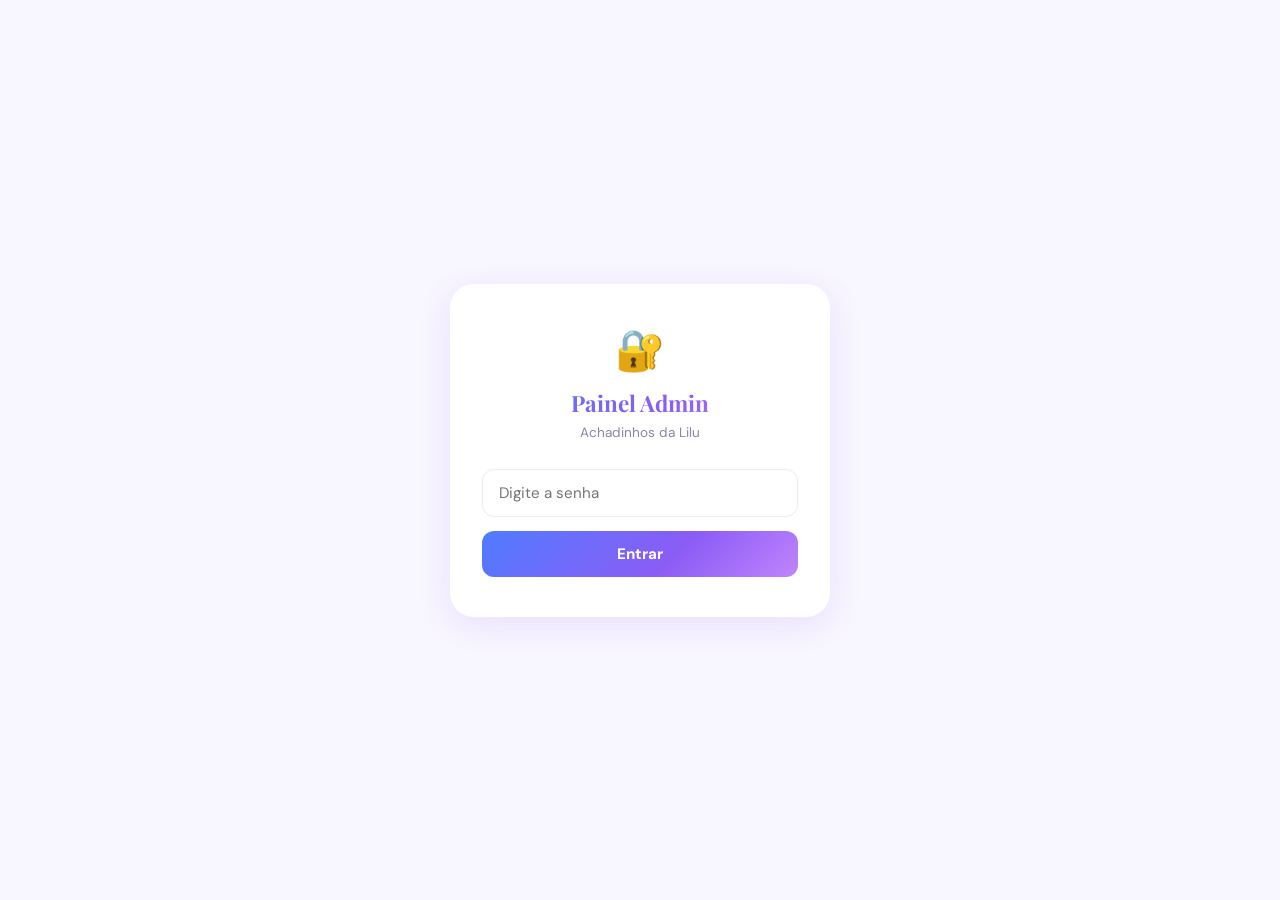
<file: admin.html>
<!DOCTYPE html>
<html lang="pt-BR">
<head>
  <meta charset="UTF-8">
  <meta name="viewport" content="width=device-width, initial-scale=1.0">
  <title>Admin — Achadinhos da Lilu</title>
  <meta name="robots" content="noindex, nofollow">
  <link rel="icon" href="data:image/svg+xml,<svg xmlns='http://www.w3.org/2000/svg' viewBox='0 0 100 100'><text y='.9em' font-size='90'>⚙️</text></svg>">
  <link rel="preconnect" href="https://fonts.googleapis.com">
  <link rel="preconnect" href="https://fonts.gstatic.com" crossorigin>
  <link href="https://fonts.googleapis.com/css2?family=Playfair+Display:wght@700&family=DM+Sans:wght@300;400;500;600&display=swap" rel="stylesheet">
  <style>
    :root {
      --blue:   #4F7CFF;
      --purple: #8B5CF6;
      --lilac:  #C084FC;
      --white:  #FFFFFF;
      --soft-bg:#F8F6FF;
      --border: #ede8ff;
      --text:   #1a1a2e;
      --mid:    #4a4a6a;
      --light:  #8888aa;
      --danger: #ef4444;
      --success:#22c55e;
      --grad:   linear-gradient(135deg,#4F7CFF 0%,#8B5CF6 60%,#C084FC 100%);
      --shadow: 0 8px 32px rgba(139,92,246,.14);
      --r:      14px;
    }
    *, *::before, *::after { box-sizing: border-box; margin: 0; padding: 0; }
    body { font-family: 'DM Sans',sans-serif; background: var(--soft-bg); color: var(--text); min-height: 100vh; }
    a { color: inherit; text-decoration: none; }
    button { cursor: pointer; font-family: inherit; border: none; }
    input, select, textarea { font-family: inherit; }

    /* ── Login Screen ── */
    #login-screen {
      display: flex; align-items: center; justify-content: center;
      min-height: 100vh; padding: 24px;
    }
    .login-card {
      background: #fff; border-radius: 24px; padding: 40px 32px;
      box-shadow: var(--shadow); width: 100%; max-width: 380px;
      text-align: center;
    }
    .login-logo { font-size: 2.5rem; margin-bottom: 12px; }
    .login-title {
      font-family: 'Playfair Display',serif; font-size: 1.4rem;
      background: var(--grad); -webkit-background-clip: text;
      -webkit-text-fill-color: transparent; background-clip: text;
      margin-bottom: 6px;
    }
    .login-sub { font-size: .85rem; color: var(--light); margin-bottom: 28px; }
    .login-input {
      width: 100%; padding: 13px 16px;
      border: 1.5px solid var(--border); border-radius: 12px;
      font-size: .95rem; color: var(--text);
      outline: none; margin-bottom: 14px;
      transition: border-color .2s;
    }
    .login-input:focus { border-color: var(--purple); }
    .login-btn {
      width: 100%; padding: 13px;
      background: var(--grad); color: #fff;
      font-size: .95rem; font-weight: 700;
      border-radius: 12px;
      transition: opacity .2s, transform .2s;
    }
    .login-btn:hover { opacity: .9; transform: translateY(-1px); }
    .login-err { color: var(--danger); font-size: .82rem; margin-top: 10px; display: none; }

    /* ── Admin layout ── */
    #admin-app { display: none; }
    .adm-header {
      background: #fff; border-bottom: 1px solid var(--border);
      padding: 0 20px; height: 60px;
      display: flex; align-items: center; justify-content: space-between;
      position: sticky; top: 0; z-index: 100;
    }
    .adm-logo {
      font-family: 'Playfair Display',serif; font-size: 1rem; font-weight: 700;
      background: var(--grad); -webkit-background-clip: text;
      -webkit-text-fill-color: transparent; background-clip: text;
      display: flex; align-items: center; gap: 8px;
    }
    .adm-logo span { -webkit-text-fill-color: var(--light); font-family: 'DM Sans',sans-serif; font-size: .75rem; font-weight: 400; }
    .adm-actions { display: flex; gap: 8px; }
    .btn-back {
      padding: 7px 14px; border-radius: 10px;
      font-size: .8rem; font-weight: 600; color: var(--purple);
      background: #f5eeff;
      transition: background .2s;
    }
    .btn-back:hover { background: #ede0ff; }
    .btn-logout {
      padding: 7px 14px; border-radius: 10px;
      font-size: .8rem; font-weight: 600; color: var(--danger);
      background: #fff0f0;
      transition: background .2s;
    }
    .btn-logout:hover { background: #ffe0e0; }

    .adm-body { max-width: 1100px; margin: 0 auto; padding: 24px 16px; }

    /* ── Tabs ── */
    .tabs { display: flex; gap: 8px; margin-bottom: 24px; flex-wrap: wrap; }
    .tab-btn {
      padding: 9px 20px; border-radius: 99px;
      font-size: .85rem; font-weight: 600; color: var(--light);
      background: #fff; border: 1.5px solid var(--border);
      transition: all .2s;
    }
    .tab-btn.active { background: var(--grad); color: #fff; border-color: transparent; }

    /* ── Form card ── */
    .form-card {
      background: #fff; border-radius: var(--r);
      padding: 28px; box-shadow: var(--shadow);
      border: 1px solid var(--border);
    }
    .form-card h2 {
      font-family: 'Playfair Display',serif; font-size: 1.15rem;
      margin-bottom: 22px; color: var(--text);
    }
    .form-grid { display: grid; grid-template-columns: 1fr; gap: 16px; }
    @media(min-width:640px){ .form-grid { grid-template-columns: 1fr 1fr; } }
    .form-group { display: flex; flex-direction: column; gap: 6px; }
    .form-group.full { grid-column: 1 / -1; }
    .form-label { font-size: .8rem; font-weight: 600; color: var(--mid); text-transform: uppercase; letter-spacing: .06em; }
    .form-input, .form-select, .form-textarea {
      padding: 11px 14px;
      border: 1.5px solid var(--border); border-radius: 10px;
      font-size: .9rem; color: var(--text);
      outline: none; transition: border-color .2s, box-shadow .2s;
      background: var(--soft-bg);
    }
    .form-input:focus, .form-select:focus, .form-textarea:focus {
      border-color: var(--purple);
      box-shadow: 0 0 0 3px rgba(139,92,246,.1);
      background: #fff;
    }
    .form-textarea { resize: vertical; min-height: 80px; }

    /* Image preview */
    .img-preview-wrap { position: relative; }
    #img-preview, #edit-img-preview {
      width: 100%; max-height: 160px; object-fit: cover;
      border-radius: 10px; margin-top: 8px; display: none;
      border: 1px solid var(--border);
    }
    .form-file-hint { font-size: .75rem; color: var(--light); margin-top: 4px; }

    /* Offer toggle */
    .toggle-row { display: flex; align-items: center; gap: 12px; }
    .toggle-label { font-size: .9rem; font-weight: 500; color: var(--mid); }
    .toggle-switch { position: relative; width: 46px; height: 26px; }
    .toggle-switch input { opacity: 0; width: 0; height: 0; }
    .toggle-slider {
      position: absolute; inset: 0;
      background: #ddd; border-radius: 99px;
      cursor: pointer; transition: background .2s;
    }
    .toggle-slider::before {
      content: '';
      position: absolute; left: 3px; top: 3px;
      width: 20px; height: 20px; background: #fff;
      border-radius: 50%; transition: transform .2s;
      box-shadow: 0 2px 4px rgba(0,0,0,.15);
    }
    .toggle-switch input:checked + .toggle-slider { background: var(--purple); }
    .toggle-switch input:checked + .toggle-slider::before { transform: translateX(20px); }

    /* Submit button */
    .btn-save {
      width: 100%; padding: 14px;
      background: var(--grad); color: #fff;
      font-size: .95rem; font-weight: 700;
      border-radius: 12px; margin-top: 8px;
      transition: opacity .2s, transform .2s;
    }
    .btn-save:hover { opacity: .9; transform: translateY(-1px); }

    /* ── Products List ── */
    .prod-list { display: flex; flex-direction: column; gap: 10px; }
    .prod-item {
      background: #fff; border-radius: var(--r);
      border: 1px solid var(--border);
      display: flex; align-items: center; gap: 12px;
      padding: 12px;
      transition: box-shadow .2s;
    }
    .prod-item:hover { box-shadow: var(--shadow); }
    .prod-thumb {
      width: 56px; height: 56px; border-radius: 10px;
      object-fit: cover; background: #f0ecff; flex-shrink: 0;
      border: 1px solid var(--border);
    }
    .prod-thumb-placeholder {
      width: 56px; height: 56px; border-radius: 10px;
      background: #f0ecff; flex-shrink: 0;
      display: flex; align-items: center; justify-content: center;
      font-size: 1.5rem; border: 1px solid var(--border);
    }
    .prod-meta { flex: 1; min-width: 0; }
    .prod-meta-name { font-size: .88rem; font-weight: 600; color: var(--text); white-space: nowrap; overflow: hidden; text-overflow: ellipsis; }
    .prod-meta-row { display: flex; align-items: center; gap: 8px; margin-top: 3px; flex-wrap: wrap; }
    .prod-meta-cat { font-size: .72rem; font-weight: 600; color: var(--purple); background: #f5eeff; padding: 2px 8px; border-radius: 99px; }
    .prod-meta-price { font-size: .82rem; font-weight: 700; color: var(--purple); }
    .prod-meta-offer { font-size: .68rem; font-weight: 700; color: #fff; background: var(--grad); padding: 2px 8px; border-radius: 99px; }
    .prod-actions { display: flex; gap: 6px; flex-shrink: 0; }
    .btn-edit {
      padding: 7px 12px; border-radius: 9px;
      font-size: .78rem; font-weight: 600;
      background: #eef2ff; color: var(--blue);
      transition: background .2s;
    }
    .btn-edit:hover { background: #dde5ff; }
    .btn-del {
      padding: 7px 12px; border-radius: 9px;
      font-size: .78rem; font-weight: 600;
      background: #fff0f0; color: var(--danger);
      transition: background .2s;
    }
    .btn-del:hover { background: #ffe0e0; }

    /* Stats bar */
    .stats-bar {
      display: grid; grid-template-columns: repeat(3,1fr); gap: 10px;
      margin-bottom: 20px;
    }
    .stat-card {
      background: #fff; border-radius: var(--r); padding: 16px;
      border: 1px solid var(--border); text-align: center;
    }
    .stat-num { font-size: 1.6rem; font-weight: 700; background: var(--grad); -webkit-background-clip: text; -webkit-text-fill-color: transparent; background-clip: text; }
    .stat-label { font-size: .72rem; color: var(--light); margin-top: 2px; }

    /* Search in list */
    .list-search {
      width: 100%; padding: 11px 14px;
      border: 1.5px solid var(--border); border-radius: 10px;
      font-size: .9rem; outline: none; margin-bottom: 16px;
      transition: border-color .2s;
    }
    .list-search:focus { border-color: var(--purple); }

    /* Modal */
    #modal-overlay {
      position: fixed; inset: 0; z-index: 2000;
      background: rgba(26,26,46,.5); backdrop-filter: blur(4px);
      display: none; align-items: center; justify-content: center;
      padding: 16px;
    }
    #modal-overlay.open { display: flex; }
    .modal {
      background: #fff; border-radius: 20px; padding: 32px;
      max-width: 580px; width: 100%; max-height: 90vh; overflow-y: auto;
      box-shadow: 0 24px 64px rgba(0,0,0,.18);
    }
    .modal h3 { font-family: 'Playfair Display',serif; font-size: 1.1rem; margin-bottom: 20px; }
    .modal-actions { display: flex; gap: 10px; margin-top: 20px; }
    .btn-cancel {
      flex: 1; padding: 12px;
      border-radius: 12px; font-size: .9rem; font-weight: 600;
      background: var(--soft-bg); color: var(--mid);
      transition: background .2s;
    }
    .btn-cancel:hover { background: #ede8ff; }
    .btn-confirm-del {
      flex: 1; padding: 12px;
      border-radius: 12px; font-size: .9rem; font-weight: 700;
      background: var(--danger); color: #fff;
      transition: opacity .2s;
    }
    .btn-confirm-del:hover { opacity: .88; }

    /* Toast */
    #adm-toast {
      position: fixed; bottom: 24px; left: 50%; transform: translateX(-50%) translateY(20px);
      background: var(--text); color: #fff; font-size: .85rem; font-weight: 500;
      padding: 10px 22px; border-radius: 99px; box-shadow: var(--shadow);
      opacity: 0; pointer-events: none; transition: opacity .3s, transform .3s;
      z-index: 9999; white-space: nowrap;
    }
    #adm-toast.show { opacity: 1; transform: translateX(-50%) translateY(0); }
    #adm-toast.success { background: var(--success); }
  </style>
</head>
<body>

<!-- ── LOGIN ──────────────────────────────────────────────── -->
<div id="login-screen">
  <div class="login-card">
    <div class="login-logo">🔐</div>
    <h1 class="login-title">Painel Admin</h1>
    <p class="login-sub">Achadinhos da Lilu</p>
    <input type="password" id="pwd-input" class="login-input" placeholder="Digite a senha" onkeydown="if(event.key==='Enter')doLogin()">
    <button class="login-btn" onclick="doLogin()">Entrar</button>
    <div class="login-err" id="login-err">Senha incorreta. Tente novamente.</div>
  </div>
</div>

<!-- ── ADMIN APP ──────────────────────────────────────────── -->
<div id="admin-app">
  <header class="adm-header">
    <div class="adm-logo">⚙️ Admin <span>Achadinhos da Lilu</span></div>
    <div class="adm-actions">
      <a href="index.html" class="btn-back">← Ver Site</a>
      <button class="btn-logout" onclick="doLogout()">Sair</button>
    </div>
  </header>

  <div class="adm-body">

    <!-- Stats -->
    <div class="stats-bar">
      <div class="stat-card">
        <div class="stat-num" id="stat-total">0</div>
        <div class="stat-label">Total de Produtos</div>
      </div>
      <div class="stat-card">
        <div class="stat-num" id="stat-offers">0</div>
        <div class="stat-label">Ofertas do Dia</div>
      </div>
      <div class="stat-card">
        <div class="stat-num" id="stat-cats">0</div>
        <div class="stat-label">Categorias</div>
      </div>
    </div>

    <!-- Tabs -->
    <div class="tabs">
      <button class="tab-btn active" onclick="switchTab('add',this)">➕ Adicionar Produto</button>
      <button class="tab-btn" onclick="switchTab('list',this)">📋 Gerenciar Produtos</button>
    </div>

    <!-- ADD TAB -->
    <div id="tab-add">
      <div class="form-card">
        <h2>✨ Adicionar Novo Produto</h2>
        <div class="form-grid">
          <div class="form-group full">
            <label class="form-label">Imagem do Produto</label>
            <input type="file" id="img-file" class="form-input" accept="image/*" onchange="previewImg(this,'img-preview')">
            <img id="img-preview" alt="Preview">
            <p class="form-file-hint">JPG, PNG, WebP — recomendado 600×600px</p>
          </div>
          <div class="form-group full">
            <label class="form-label">Vídeo (opcional)</label>
            <input type="file" id="vid-file" class="form-input" accept="video/*">
            <p class="form-file-hint">MP4, WebM — máx 10MB</p>
          </div>
          <div class="form-group full">
            <label class="form-label">Título do Produto *</label>
            <input type="text" id="prod-title" class="form-input" placeholder="Ex: Kit Skincare Vitamina C">
          </div>
          <div class="form-group full">
            <label class="form-label">Descrição Curta</label>
            <textarea id="prod-desc" class="form-textarea" placeholder="Breve descrição do produto…"></textarea>
          </div>
          <div class="form-group">
            <label class="form-label">Categoria *</label>
            <select id="prod-cat" class="form-select">
              <option value="">Selecione…</option>
              <option>Beleza</option><option>Perfumes</option><option>Moda</option>
              <option>Casa</option><option>Cozinha</option><option>Eletrônicos</option>
              <option>Decoração</option><option>Utilidades</option><option>Presentes</option>
              <option>Promoções</option>
            </select>
          </div>
          <div class="form-group">
            <label class="form-label">Preço (opcional)</label>
            <input type="text" id="prod-price" class="form-input" placeholder="R$ 99,90">
          <div class="form-group full">
            <label class="form-label">Link Afiliado *</label>
            <input type="url" id="prod-link" class="form-input" placeholder="https://…">
          </div>
          <div class="form-group full">
            <div class="toggle-row">
              <label class="toggle-switch">
                <input type="checkbox" id="prod-offer">
                <span class="toggle-slider"></span>
              </label>
              <span class="toggle-label">⭐ Marcar como Oferta do Dia</span>
            </div>
          </div>
          <div class="form-group full">
            <button class="btn-save" onclick="saveProduct()">💾 Salvar Produto</button>
          </div>
        </div>
      </div>
    </div>

    <!-- LIST TAB -->
    <div id="tab-list" style="display:none">
      <input type="search" class="list-search" id="list-search" placeholder="🔍 Buscar produto…" oninput="renderList()">
      <div class="prod-list" id="prod-list"></div>
    </div>

  </div>
</div>

<!-- ── EDIT MODAL ─────────────────────────────────────────── -->
<div id="modal-overlay">
  <div class="modal">
    <h3>✏️ Editar Produto</h3>
    <input type="hidden" id="edit-id">
    <div class="form-grid">
      <div class="form-group full">
        <label class="form-label">Imagem</label>
        <input type="file" id="edit-img-file" class="form-input" accept="image/*" onchange="previewImg(this,'edit-img-preview')">
        <img id="edit-img-preview" alt="Preview">
        <p class="form-file-hint" id="edit-img-hint"></p>
      </div>
      <div class="form-group full">
        <label class="form-label">Vídeo (opcional)</label>
        <input type="file" id="edit-vid-file" class="form-input" accept="video/*">
        <p class="form-file-hint" id="edit-vid-hint"></p>
      </div>
      <div class="form-group full">
        <label class="form-label">Título *</label>
        <input type="text" id="edit-title" class="form-input">
      </div>
      <div class="form-group full">
        <label class="form-label">Descrição</label>
        <textarea id="edit-desc" class="form-textarea"></textarea>
      </div>
      <div class="form-group">
        <label class="form-label">Categoria *</label>
        <select id="edit-cat" class="form-select">
          <option value="">Selecione…</option>
          <option>Beleza</option><option>Perfumes</option><option>Moda</option>
          <option>Casa</option><option>Cozinha</option><option>Eletrônicos</option>
          <option>Decoração</option><option>Utilidades</option><option>Presentes</option>
          <option>Promoções</option>
        </select>
      </div>
      <div class="form-group">
        <label class="form-label">Preço (opcional)</label>
        <input type="text" id="edit-price" class="form-input">
      </div>
      <div class="form-group full">
        <label class="form-label">Link Afiliado *</label>
        <input type="url" id="edit-link" class="form-input">
      </div>
      <div class="form-group full">
        <div class="toggle-row">
          <label class="toggle-switch">
            <input type="checkbox" id="edit-offer">
            <span class="toggle-slider"></span>
          </label>
          <span class="toggle-label">⭐ Oferta do Dia</span>
        </div>
      </div>
    </div>
    <div class="modal-actions">
      <button class="btn-cancel" onclick="closeModal()">Cancelar</button>
      <button class="btn-save" onclick="updateProduct()" style="flex:1.5">💾 Salvar Alterações</button>
    </div>
  </div>
</div>

<!-- ── DELETE CONFIRM ─────────────────────────────────────── -->
<div id="del-overlay" style="position:fixed;inset:0;z-index:3000;background:rgba(26,26,46,.5);backdrop-filter:blur(4px);display:none;align-items:center;justify-content:center;padding:16px;">
  <div class="modal" style="max-width:380px;text-align:center;">
    <div style="font-size:2.5rem;margin-bottom:12px;">🗑️</div>
    <h3 style="margin-bottom:10px;">Excluir Produto?</h3>
    <p style="font-size:.88rem;color:#4a4a6a;margin-bottom:8px;" id="del-name"></p>
    <p style="font-size:.82rem;color:#8888aa;margin-bottom:0;">Esta ação não pode ser desfeita.</p>
    <div class="modal-actions">
      <button class="btn-cancel" onclick="closeDelModal()">Cancelar</button>
      <button class="btn-confirm-del" onclick="confirmDelete()">Excluir</button>
    </div>
  </div>
</div>

<!-- Toast -->
<div id="adm-toast"></div>

<script>
const STORAGE_KEY = 'lilu_products_v2';
const ADMIN_PASS  = 'Jimin2327'; // ← Change this password!

// ── Auth ─────────────────────────────────────────────────────
function doLogin() {
  const pwd = document.getElementById('pwd-input').value;
  if (pwd === ADMIN_PASS) {
    document.getElementById('login-screen').style.display = 'none';
    document.getElementById('admin-app').style.display = 'block';
    renderStats();
    renderList();
  } else {
    document.getElementById('login-err').style.display = 'block';
    document.getElementById('pwd-input').value = '';
    document.getElementById('pwd-input').focus();
  }
}
function doLogout() {
  document.getElementById('login-screen').style.display = 'flex';
  document.getElementById('admin-app').style.display = 'none';
  document.getElementById('pwd-input').value = '';
}
document.getElementById('pwd-input').addEventListener('keydown', e => { if(e.key==='Enter') doLogin(); });

// ── Storage ───────────────────────────────────────────────────
// Tries the main key first, then scans ALL localStorage keys for product arrays
// This fixes cross-path isolation issues on GitHub Pages
function getProducts() {
  // Try primary key
  const primary = localStorage.getItem(STORAGE_KEY);
  if (primary) {
    try {
      const parsed = JSON.parse(primary);
      if (Array.isArray(parsed) && parsed.length > 0) return parsed;
    } catch(e) {}
  }
  // Scan all keys for any array that looks like products
  let found = [];
  for (let i = 0; i < localStorage.length; i++) {
    const key = localStorage.key(i);
    if (key === STORAGE_KEY) continue;
    try {
      const val = JSON.parse(localStorage.getItem(key));
      if (Array.isArray(val) && val.length > 0 && val[0].title) {
        if (val.length > found.length) found = val;
      }
    } catch(e) {}
  }
  // If found under another key, migrate to primary key
  if (found.length > 0) {
    localStorage.setItem(STORAGE_KEY, JSON.stringify(found));
    return found;
  }
  return [];
}
function saveProducts(arr) { localStorage.setItem(STORAGE_KEY, JSON.stringify(arr)); }

// ── Toast ─────────────────────────────────────────────────────
function toast(msg, type='') {
  const t = document.getElementById('adm-toast');
  t.textContent = msg;
  t.className = 'show' + (type ? ' '+type : '');
  setTimeout(() => { t.className = ''; }, 2800);
}

// ── Tabs ─────────────────────────────────────────────────────
function switchTab(name, btn) {
  document.getElementById('tab-add').style.display  = name === 'add'  ? '' : 'none';
  document.getElementById('tab-list').style.display = name === 'list' ? '' : 'none';
  document.querySelectorAll('.tab-btn').forEach(b => b.classList.remove('active'));
  btn.classList.add('active');
  if (name === 'list') {
    setTimeout(renderList, 30);
  }
}

// ── Image preview ─────────────────────────────────────────────
function previewImg(input, previewId) {
  const file = input.files[0];
  const preview = document.getElementById(previewId);
  if (file) {
    const reader = new FileReader();
    reader.onload = e => { preview.src = e.target.result; preview.style.display = 'block'; };
    reader.readAsDataURL(file);
  }
}

// ── Read file as base64 ───────────────────────────────────────
function readFile(input) {
  return new Promise(resolve => {
    if (!input.files[0]) { resolve(null); return; }
    const r = new FileReader();
    r.onload = e => resolve(e.target.result);
    r.readAsDataURL(input.files[0]);
  });
}

// ── Save product ──────────────────────────────────────────────
async function saveProduct() {
  const title = document.getElementById('prod-title').value.trim();
  const cat   = document.getElementById('prod-cat').value;
  const price = document.getElementById('prod-price').value.trim();
  const link  = document.getElementById('prod-link').value.trim();

  if (!title || !cat || !link) { toast('Preencha os campos obrigatórios!'); return; }

  const imgData = await readFile(document.getElementById('img-file'));
  const vidData = await readFile(document.getElementById('vid-file'));

  const product = {
    id: 'p_' + Date.now(),
    title,
    description: document.getElementById('prod-desc').value.trim(),
    category: cat,
    price,
    affiliateLink: link,
    image: imgData || '',
    video: vidData || '',
    offerOfDay: document.getElementById('prod-offer').checked,
    createdAt: new Date().toISOString()
  };

  const products = getProducts();
  products.unshift(product);
  saveProducts(products);
  renderStats();
  renderList();

  // Reset form
  document.getElementById('prod-title').value = '';
  document.getElementById('prod-desc').value  = '';
  document.getElementById('prod-cat').value   = '';
  document.getElementById('prod-price').value = '';
  document.getElementById('prod-link').value  = '';
  document.getElementById('prod-offer').checked = false;
  document.getElementById('img-file').value   = '';
  document.getElementById('vid-file').value   = '';
  document.getElementById('img-preview').style.display = 'none';

  toast('Produto salvo com sucesso! 🎉', 'success');
}

// ── Stats ─────────────────────────────────────────────────────
function renderStats() {
  const products = getProducts();
  document.getElementById('stat-total').textContent  = products.length;
  document.getElementById('stat-offers').textContent = products.filter(p=>p.offerOfDay).length;
  document.getElementById('stat-cats').textContent   = new Set(products.map(p=>p.category)).size;
}

// ── Product List ──────────────────────────────────────────────
function renderList() {
  // Ensure every product has an id (defensive fix for legacy entries)
  let products = getProducts();
  let fixed = false;
  products = products.map(p => {
    if (!p.id) { p.id = 'p_' + Date.now() + '_' + Math.random().toString(36).slice(2); fixed = true; }
    return p;
  });
  if (fixed) saveProducts(products);

  const q = (document.getElementById('list-search')?.value || '').toLowerCase();
  const filtered = products.filter(p =>
    (p.title||'').toLowerCase().includes(q) ||
    (p.category||'').toLowerCase().includes(q)
  );

  const container = document.getElementById('prod-list');
  if (!container) return;

  if (filtered.length === 0) {
    // Show diagnostic info to help debug
    let debugInfo = '<br><small style="font-size:.7rem;color:#bbb">Chaves no storage: ';
    const keys = [];
    for (let i = 0; i < localStorage.length; i++) keys.push(localStorage.key(i));
    debugInfo += keys.join(', ') || 'nenhuma';
    debugInfo += '</small>';
    container.innerHTML = '<div style="text-align:center;padding:40px;color:#8888aa">Nenhum produto encontrado.' + debugInfo + '</div>';
    return;
  }

  container.innerHTML = filtered.map(p => `
    <div class="prod-item">
      ${p.image
        ? `<img class="prod-thumb" src="${p.image}" alt="${p.title}">`
        : `<div class="prod-thumb-placeholder">${p.video ? '▶️' : '🛍️'}</div>`
      }
      <div class="prod-meta">
        <div class="prod-meta-name">${p.title}</div>
        <div class="prod-meta-row">
          <span class="prod-meta-cat">${p.category}</span>
          <span class="prod-meta-price">${p.price}</span>
          ${p.offerOfDay ? '<span class="prod-meta-offer">⭐ Oferta</span>' : ''}
        </div>
      </div>
      <div class="prod-actions">
        <button class="btn-edit" onclick="openEdit('${p.id}')">✏️</button>
        <button class="btn-del"  onclick="openDel('${p.id}')">🗑</button>
      </div>
    </div>
  `).join('');
}

// ── Edit Modal ────────────────────────────────────────────────
function openEdit(id) {
  const products = getProducts();
  const p = products.find(x => x.id === id);
  if (!p) return;

  document.getElementById('edit-id').value    = p.id;
  document.getElementById('edit-title').value = p.title;
  document.getElementById('edit-desc').value  = p.description || '';
  document.getElementById('edit-cat').value   = p.category;
  document.getElementById('edit-price').value = p.price;
  document.getElementById('edit-link').value  = p.affiliateLink;
  document.getElementById('edit-offer').checked = p.offerOfDay || false;

  const imgPrev = document.getElementById('edit-img-preview');
  if (p.image) { imgPrev.src = p.image; imgPrev.style.display = 'block'; } else { imgPrev.style.display = 'none'; }
  document.getElementById('edit-img-hint').textContent = p.image ? 'Imagem atual carregada — selecione nova para substituir' : '';
  document.getElementById('edit-vid-hint').textContent = p.video ? 'Vídeo atual carregado — selecione novo para substituir' : '';
  document.getElementById('edit-img-file').value = '';
  document.getElementById('edit-vid-file').value = '';

  document.getElementById('modal-overlay').classList.add('open');
}
function closeModal() { document.getElementById('modal-overlay').classList.remove('open'); }

async function updateProduct() {
  const id    = document.getElementById('edit-id').value;
  const title = document.getElementById('edit-title').value.trim();
  const cat   = document.getElementById('edit-cat').value;
  const price = document.getElementById('edit-price').value.trim();
  const link  = document.getElementById('edit-link').value.trim();

  if (!title || !cat || !link) { toast('Preencha os campos obrigatórios!'); return; }

  const newImg = await readFile(document.getElementById('edit-img-file'));
  const newVid = await readFile(document.getElementById('edit-vid-file'));

  const products = getProducts();
  const idx = products.findIndex(x => x.id === id);
  if (idx === -1) return;

  products[idx] = {
    ...products[idx],
    title, category: cat, price, affiliateLink: link,
    description: document.getElementById('edit-desc').value.trim(),
    offerOfDay: document.getElementById('edit-offer').checked,
    ...(newImg ? { image: newImg } : {}),
    ...(newVid ? { video: newVid } : {}),
  };

  saveProducts(products);
  closeModal();
  renderStats();
  renderList();
  toast('Produto atualizado! ✨', 'success');
}

// ── Delete ────────────────────────────────────────────────────
let pendingDelId = null;
function openDel(id) {
  pendingDelId = id;
  const p = getProducts().find(x => x.id === id);
  document.getElementById('del-name').textContent = p ? p.title : '';
  document.getElementById('del-overlay').style.display = 'flex';
}
function closeDelModal() { document.getElementById('del-overlay').style.display = 'none'; pendingDelId = null; }
function confirmDelete() {
  if (!pendingDelId) return;
  const products = getProducts().filter(x => x.id !== pendingDelId);
  saveProducts(products);
  closeDelModal();
  renderStats();
  renderList();
  toast('Produto excluído.', '');
}

// ── Close modal on overlay click ──────────────────────────────
document.getElementById('modal-overlay').addEventListener('click', function(e) {
  if (e.target === this) closeModal();
});
document.getElementById('del-overlay').addEventListener('click', function(e) {
  if (e.target === this) closeDelModal();
});
</script>
</body>
</html>
</file>
